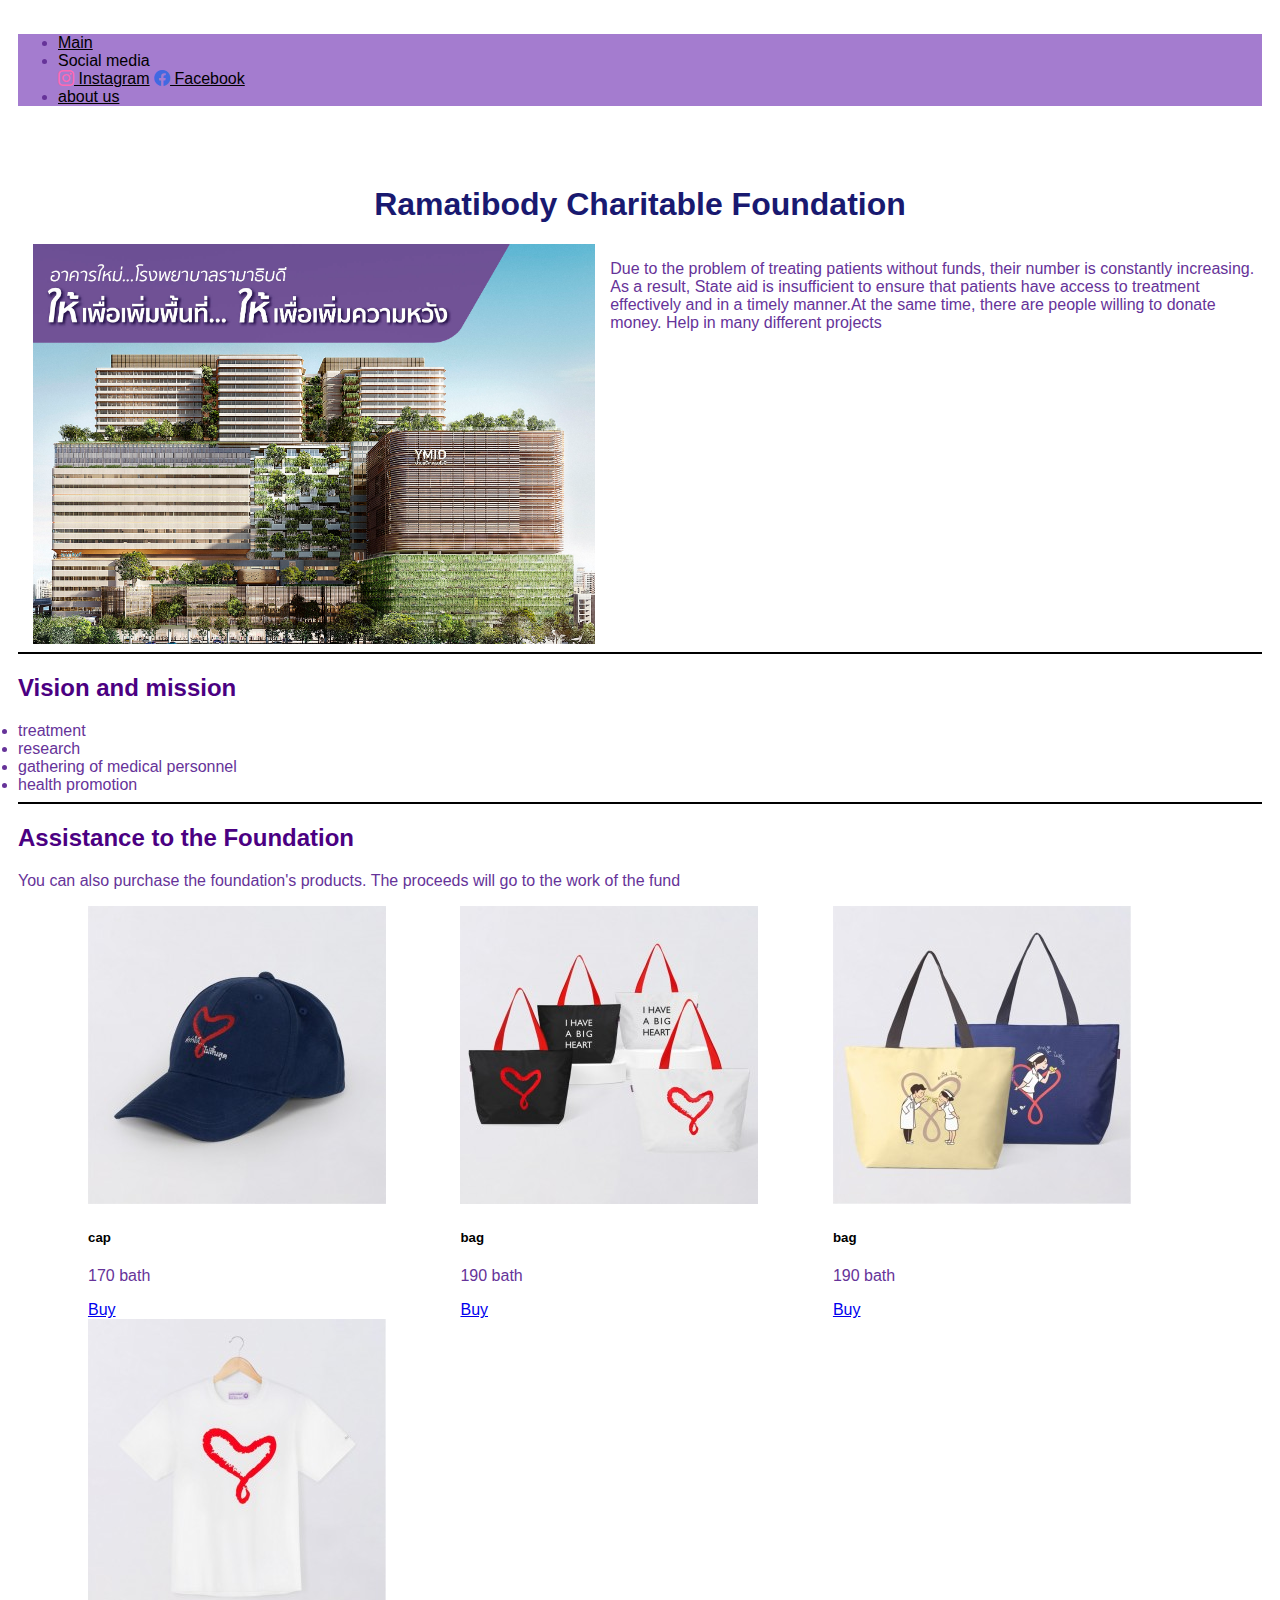
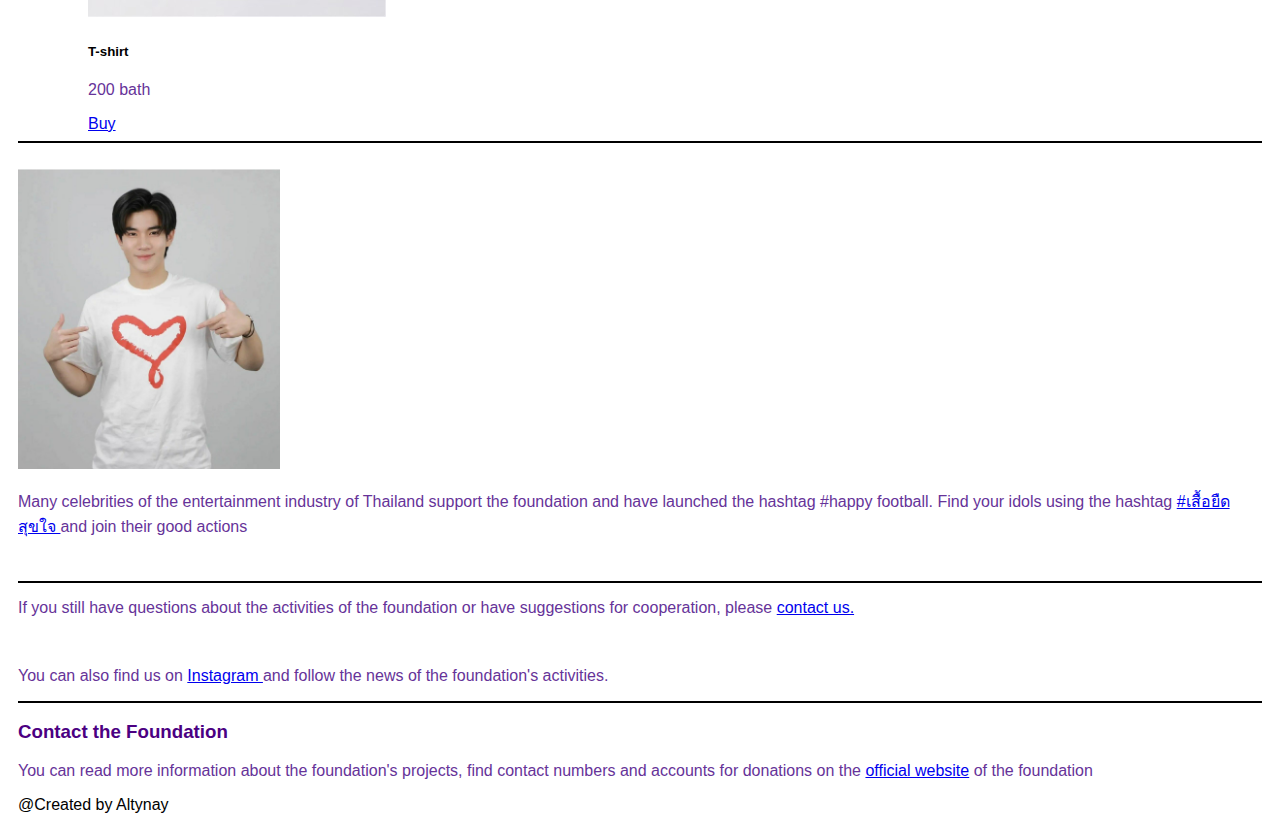
<file: index.html>
<!DOCTYPE html>
<html lang="en">
<head>
    <meta charset="UTF-8">
    <meta name="viewport" content="width=device-width, initial-scale=1.0">
    <title>charity</title>
    <link rel="stylesheet" href="https://cdn.jsdelivr.net/npm/bootstrap@4.6.1/dist/css/bootstrap.min.css" integrity="sha384-zCbKRCUGaJDkqS1kPbPd7TveP5iyJE0EjAuZQTgFLD2ylzuqKfdKlfG/eSrtxUkn" crossorigin="anonymous">  <link rel="stylesheet" type="text/css" href="css/styles.css" />

    <link rel="icon" href="images/favicon.ico">
    <link rel="stylesheet" href="https://cdn.jsdelivr.net/npm/bootstrap-icons@1.11.1/font/bootstrap-icons.css">
    
    
    

</head>
<body >
    <div class="NavigationMenu fixed-top">
        <nav class="navbar">
            <ul class="nav nav-tabs nav-justified ">
                <li class="nav-item">
                    <a href="index.html" class="nav-link" >Main</a>
                </li>
                <li class="nav-item dropdown">
                    <a  class="nav-link dropdown-toggle" data-toggle="dropdown" role="button">Social media</a>
                    <div class="dropdown-menu">
                        <a class="dropdown-item" href="https://instagram.com/ramafoundation?igshid=NzZhOTFlYzFmZQ=="><i class="bi bi-instagram" style="color: hotpink;"></i> Instagram</a>
                        <a class="dropdown-item" href="https://www.facebook.com/RamaGiveShop/" target="_blank"><i class="bi bi-facebook" style="color: royalblue;"></i> Facebook</a>
                    </div>
                </li>
                <li class="nav-item">
                    <a href="page2.html" class="nav-link">about us</a>
                </li>
            </ul>
        </nav>
    </div>
    <header class="container-fluid">
             <h1>Ramatibody Charitable Foundation</h1>
          
    </header>
   

       

    <div class="d-flex">
        <img src="images/hosp.jpg" alt=""  >
          <p>Due to the problem of treating patients without funds, their number is constantly increasing.
           As a result, State aid is insufficient to ensure that patients have access to treatment
            effectively and in a timely manner.At the same time, there are people willing to donate money. 
            Help in many different projects
        </p>
    </div>


    <hr>
    



    <div class="list">
        <h2> Vision and mission</h2>

            <ui>
                <li>treatment</li>
                <li>research</li>
                <li>gathering of medical personnel</li>
                <li>health promotion</li>
            </ui>
           

    </div>

    <hr>

    <h2>Assistance to the Foundation</h2>

    <p >You can also purchase the foundation's products. The proceeds will go to the work of the fund</p>
    <div class="card" style="width: 18rem;">
        <img src="images/kep.jpg" class="card-img-top" alt="...">
        <div class="card-body">
          <h5 class="card-title">cap</h5>
          <p class="card-text">170 bath</p>
          <a href="#" class="btn btn-primary">Buy</a>
        </div>
      </div>
      <div class="card" style="width: 18rem;">
        <img src="images/shopp.jpg" class="card-img-top" alt="...">
        <div class="card-body">
          <h5 class="card-title">bag</h5>
          <p class="card-text">190 bath</p>
          <a href="#" class="btn btn-primary">Buy</a>
        </div>
      </div>
      <div class="card" style="width: 18rem;">
        <img src="images/shopp2.jpg" class="card-img-top" alt="...">
        <div class="card-body">
          <h5 class="card-title">bag</h5>
          <p class="card-text">190 bath</p>
          <a href="#" class="btn btn-primary">Buy</a>
        </div>
      </div>
      <div class="card" style="width: 18rem;">
        <img src="images/t.jpg" class="card-img-top" alt="...">
        <div class="card-body">
          <h5 class="card-title">T-shirt</h5>
          <p class="card-text">200 bath</p>
          <a href="#" class="btn btn-primary">Buy</a>
        </div>
      </div>
<hr>
<br>
   

      <div class="container-fluid">
        <div class="row">
            <div class="col-4">
                <img src="images/msg1096094067-41053.jpg" alt="Nattawat Jirochtikul" height="300" />

            </div>
            <div class="col-8">
                <p>Many celebrities of the entertainment industry of Thailand support the foundation and
                    have launched the hashtag #happy football. Find your idols using the hashtag
                    <a href="https://www.instagram.com/explore/tags/%E0%B9%80%E0%B8%AA%E0%B8%B7%E0%B9%89%E0%B8%AD%E0%B8%A2%E0%B8%B7%E0%B8%94%E0%B8%AA%E0%B8%B8%E0%B8%82%E0%B9%83%E0%B8%88?igshid=NzZhOTFlYzFmZQ=="  
                    target="_blank" >#เสื้อยืดสุขใจ </a>  and join their good actions
               </p>
            </div>
        </div>
      </div>
   

    
    <br>
   
    
    <hr>

    <p>If you still have questions about the activities of the foundation or have suggestions for cooperation, 
        please  <a href="page2.html" target="_blank"> contact  us. </a> </p>

    <br>
    <p>You can also find us on
         <a href="https://instagram.com/ramafoundation?igshid=NzZhOTFlYzFmZQ==" target="_blank" > Instagram </a> 
         and follow the news of the foundation's activities.</p>
        
    <hr>

    <h3>Contact the Foundation</h3>
    <p>You can read more information about the foundation's projects, find contact numbers and accounts for 
        donations on the <a href="https://www.ramafoundation.or.th/about" target="_blank">official website</a> of the foundation </p> 
    

        
        <script src="https://cdn.jsdelivr.net/npm/jquery@3.5.1/dist/jquery.slim.min.js" integrity="sha384-DfXdz2htPH0lsSSs5nCTpuj/zy4C+OGpamoFVy38MVBnE+IbbVYUew+OrCXaRkfj" crossorigin="anonymous"></script>
<script src="https://cdn.jsdelivr.net/npm/bootstrap@4.6.1/dist/js/bootstrap.bundle.min.js" integrity="sha384-fQybjgWLrvvRgtW6bFlB7jaZrFsaBXjsOMm/tB9LTS58ONXgqbR9W8oWht/amnpF" crossorigin="anonymous"></script>    

</body>
<footer>@Created by Altynay</footer>
</html>
</file>
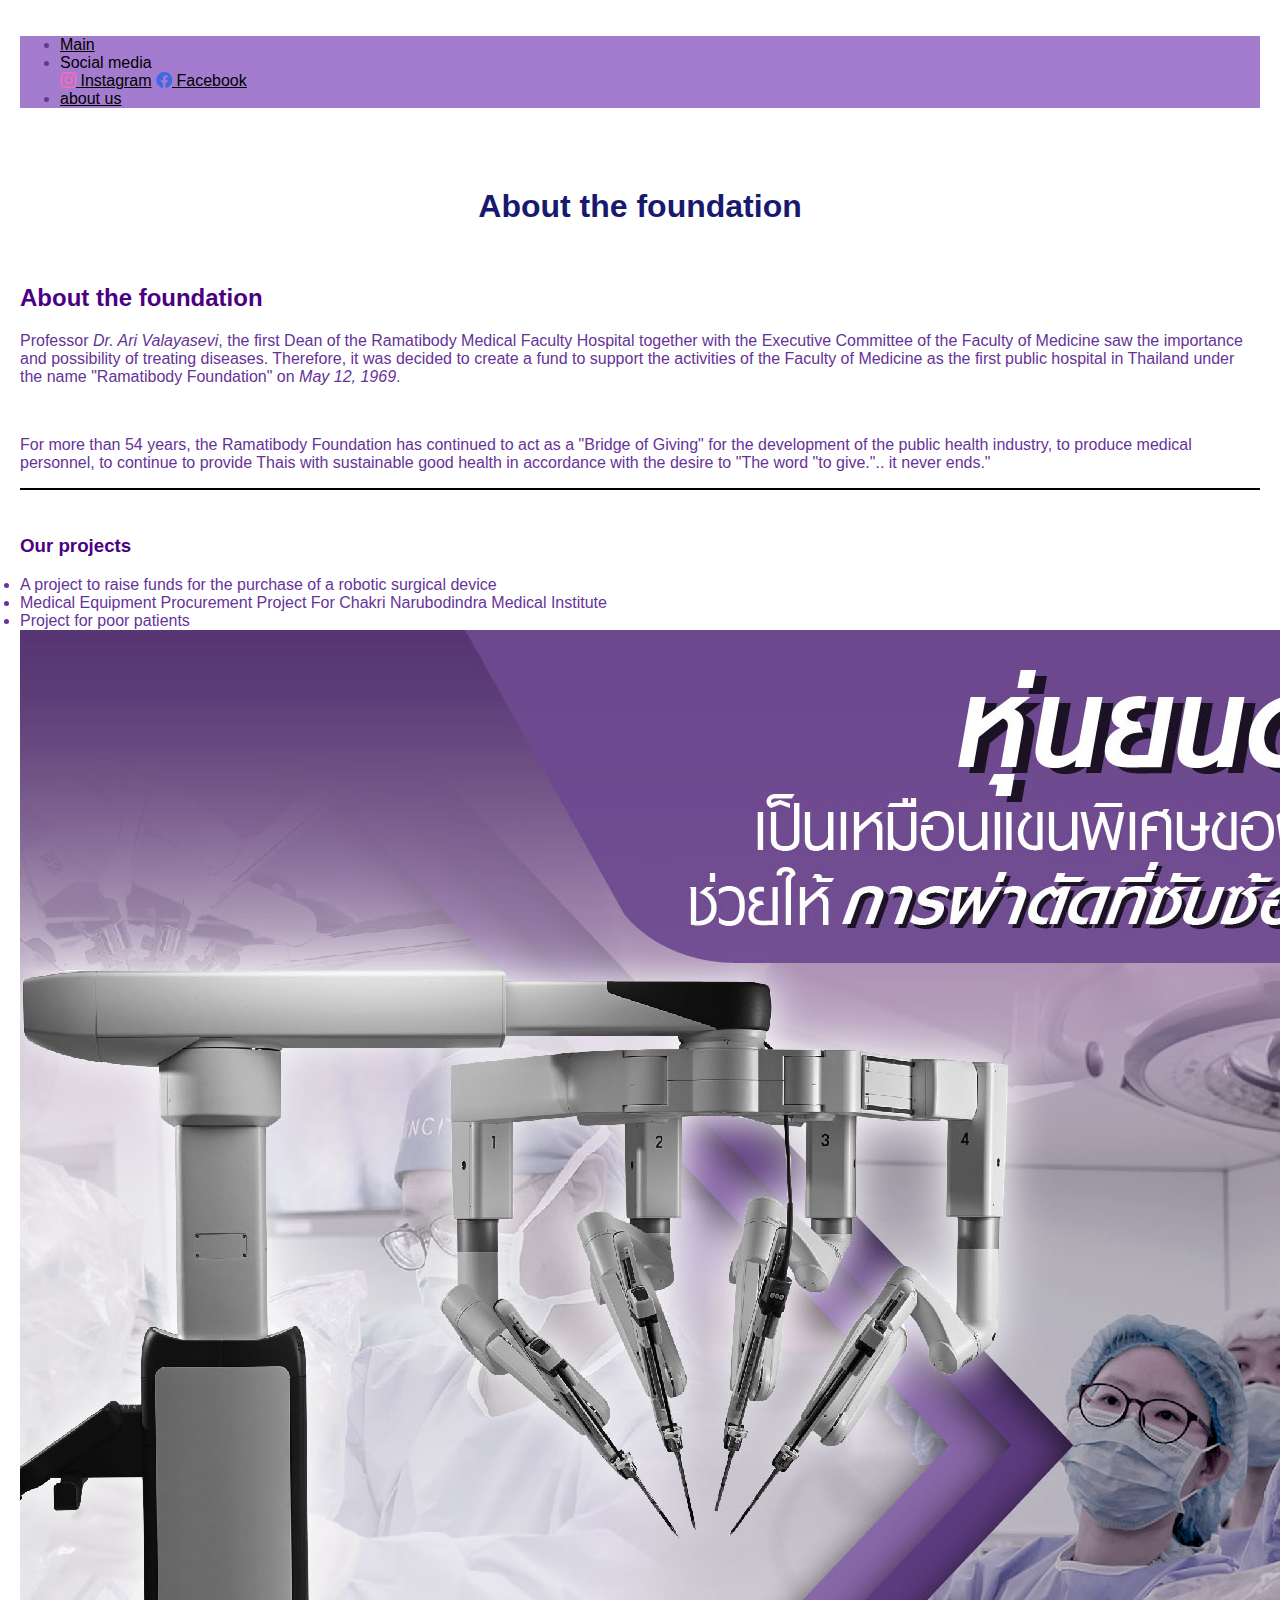
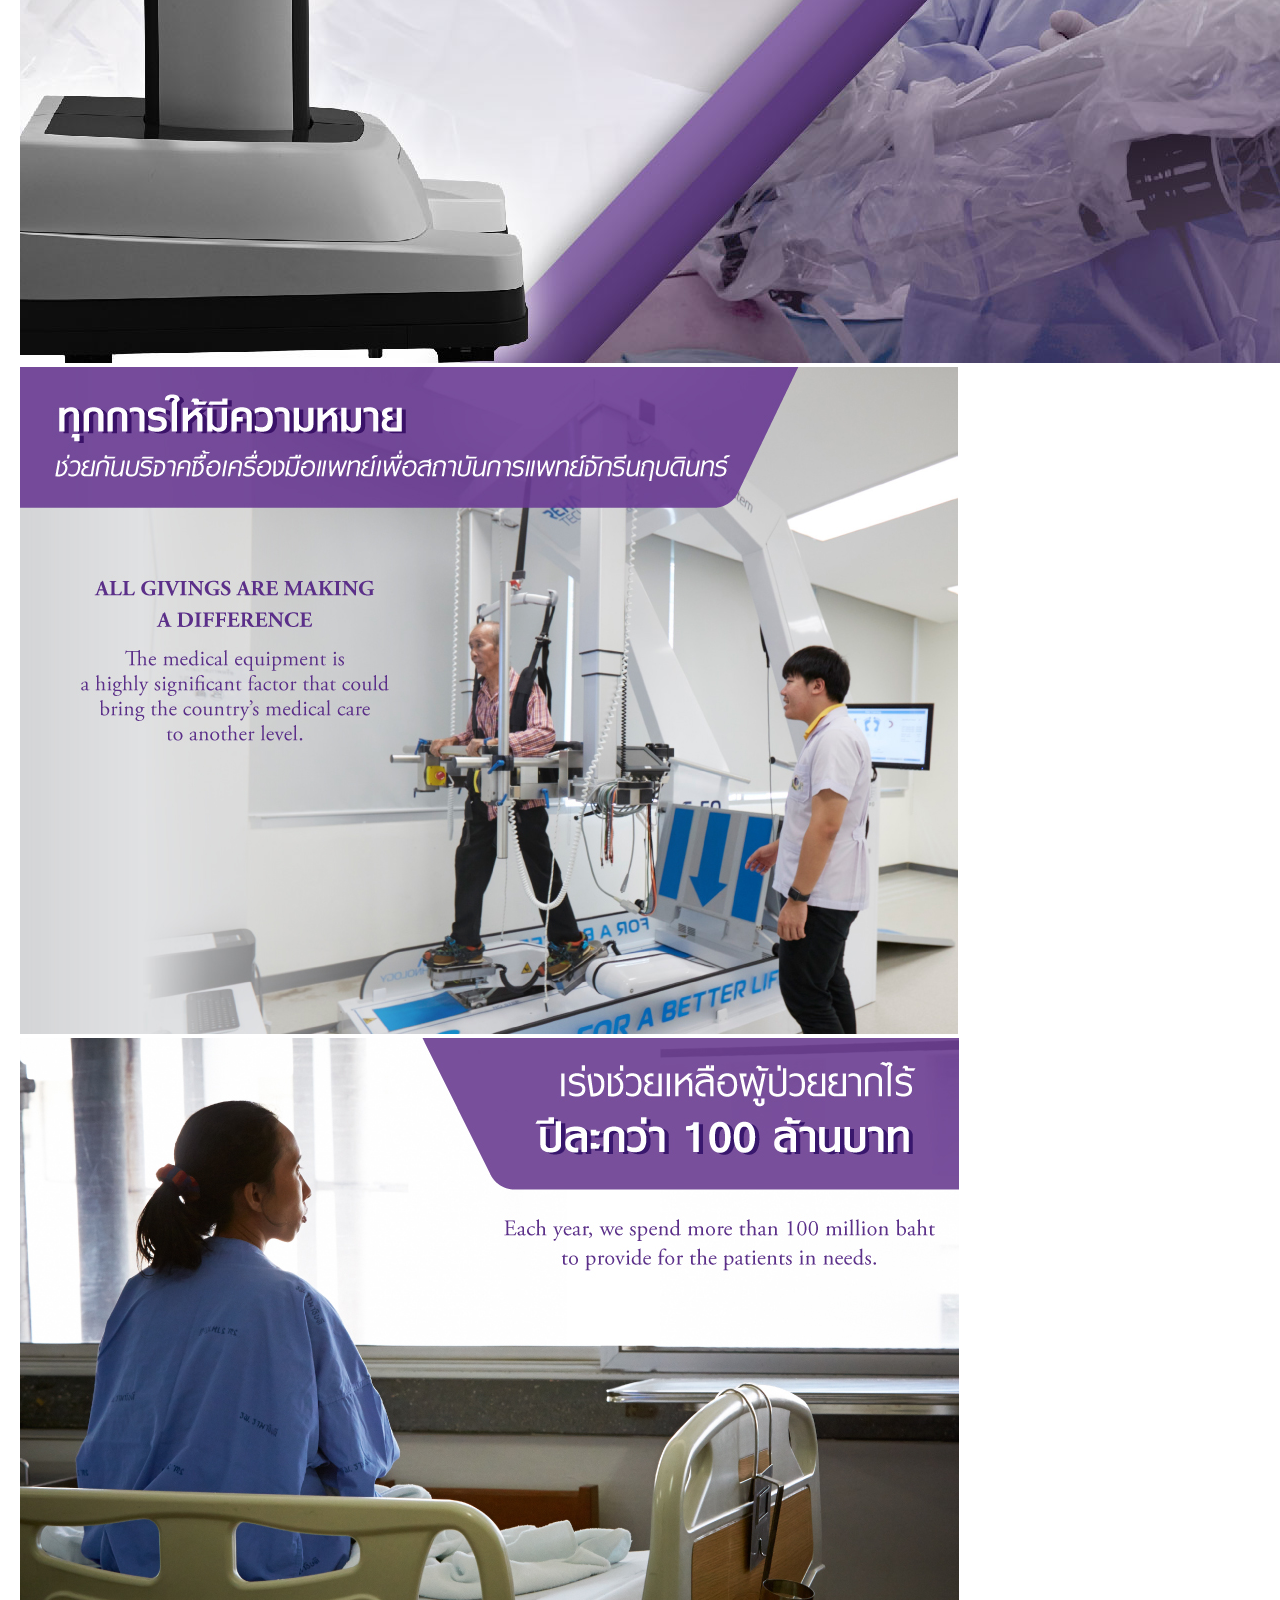
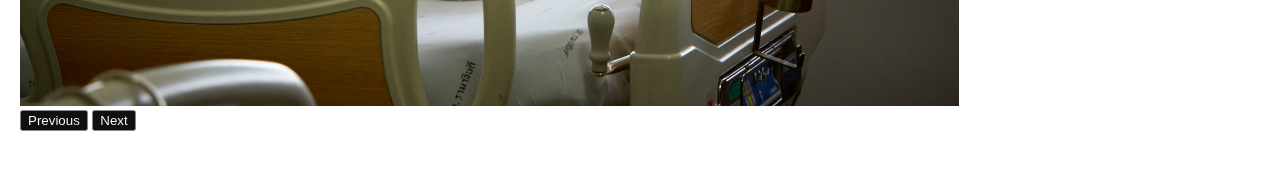
<file: page2.html>
<!DOCTYPE html>
<html lang="en">
<head>
    <meta charset="UTF-8">
    <meta name="viewport" content="width=device-width, initial-scale=1.0">
    <title>About Us</title>
    <link rel="stylesheet" href="https://cdn.jsdelivr.net/npm/bootstrap@4.6.1/dist/css/bootstrap.min.css" integrity="sha384-zCbKRCUGaJDkqS1kPbPd7TveP5iyJE0EjAuZQTgFLD2ylzuqKfdKlfG/eSrtxUkn" crossorigin="anonymous">  <link rel="stylesheet" type="text/css" href="css/styles.css" />
    <link rel="stylesheet" href="/css/main.css">
    <link rel="icon" href="images/favicon.ico">
    <link rel="stylesheet" href="https://cdn.jsdelivr.net/npm/bootstrap-icons@1.11.1/font/bootstrap-icons.css">
</head>
<body>

    <div class="NavigationMenu fixed-top">
        <nav class="navbar">
            <ul class="nav nav-tabs nav-justified ">
                <li class="nav-item">
                    <a class="nav-link" href="index.html">Main</a>
                </li>
                <li class="nav-item dropdown">
                    <a  class="nav-link dropdown-toggle" data-toggle="dropdown" role="button">Social media</a>
                    <div class="dropdown-menu">
                        <a class="dropdown-item" href="https://instagram.com/ramafoundation?igshid=NzZhOTFlYzFmZQ==" ><i class="bi bi-instagram" style="color: hotpink;"></i> Instagram</a>
                        <a class="dropdown-item" href="https://www.facebook.com/RamaGiveShop/" target="_blank"><i class="bi bi-facebook" style="color: royalblue;"></i> Facebook</a>
                    </div>
                </li>
                <li class="nav-item">
                    <a href="page2.html" class="nav-link">about us</a>
                </li>
            </ul>
        </nav>
    </div>

    <h1> About the foundation </h1>

    <br>


        

    

    <div class="inf">
        <h2>About the foundation</h2>
        <p>Professor <em>Dr. Ari Valayasevi</em>, the first Dean of the Ramatibody Medical Faculty Hospital together
            with the Executive Committee of the Faculty of Medicine saw the importance and possibility of 
            treating diseases. Therefore, it was decided to create a fund to support the activities of the
             Faculty of Medicine as the first public hospital in Thailand under the name "Ramatibody Foundation" 
             on <em>May 12, 1969</em>.
        </p>
    <br>
        <p>For more than 54 years, the Ramatibody Foundation has continued to act as a "Bridge of Giving" for the
             development of the public health industry, to produce medical personnel, to continue to provide Thais
              with sustainable good health in accordance with the desire to "The word "to give.".. it never ends."
        </p>
    </div>

    <hr>

    <br>
    <h3>Our projects</h3>

    <ui>
        <li>A project to raise funds for the purchase of a robotic surgical device</li>
        <li>Medical Equipment Procurement Project For Chakri Narubodindra Medical Institute</li>
        <li>Project for poor patients</li>
    </ui>
    
    <div class="container">
        <div id="carouselExampleControls" class="carousel slide" data-ride="carousel">
            <div class="carousel-inner">
              <div class="carousel-item active">
                <img src="images/64df3d2edb93a.jpg" class="d-block w-100" alt="...">
              </div>
              <div class="carousel-item">
                <img src="images/k2.jpg" class="d-block w-100" alt="...">
              </div>
              <div class="carousel-item">
                <img src="images/k3.jpg" class="d-block w-100" alt="...">
              </div>
            </div>
           <button class="carousel-control-prev" type="button" data-target="#carouselExampleControls" data-slide="prev">
              <span class="carousel-control-prev-icon" aria-hidden="true"></span>
              <span class="sr-only">Previous</span>
            </button>
            <button class="carousel-control-next" type="button" data-target="#carouselExampleControls" data-slide="next">
              <span class="carousel-control-next-icon" aria-hidden="true"></span>
              <span class="sr-only">Next</span>
            </button>
          </div>
    </div>
    
    
    <br>

    <script src="https://cdn.jsdelivr.net/npm/jquery@3.5.1/dist/jquery.slim.min.js" integrity="sha384-DfXdz2htPH0lsSSs5nCTpuj/zy4C+OGpamoFVy38MVBnE+IbbVYUew+OrCXaRkfj" crossorigin="anonymous"></script>
    <script src="https://cdn.jsdelivr.net/npm/bootstrap@4.6.1/dist/js/bootstrap.bundle.min.js" integrity="sha384-fQybjgWLrvvRgtW6bFlB7jaZrFsaBXjsOMm/tB9LTS58ONXgqbR9W8oWht/amnpF" crossorigin="anonymous"></script>    
    
</body>
</html>
</file>
<file: css/styles.css>
body {
    background-color: rgb(255, 255, 255);
    font-family: Arial, Helvetica, sans-serif;
    padding: 10px;
}
.NavigationMenu{
    background-color: rgb(164, 124, 207);
}
.navbar{
    justify-content: center;
}
.navbar a{
    color: black;
}
.navbar a:hover{
    color:rgb(92, 108, 108)
}
header{
    margin-top: 80px;
}

.d-flex {
    display: flex;
}
.d-flex img{
    padding-right: 15px;
    float:left;
    height: 400px;
    padding-left: 15px;
}

h1{
    text-align: center;
}
.card {
    justify-content: center;
    display: inline-block;
    margin-right: 10px;
    margin-left: 70px;
    vertical-align: top;
}
a{}

hr {
    border-style: none;
     background-color: black;
      height: 2px;  
}
h2, h3 {
    color: indigo;
}

p, li {
color: rebeccapurple;
}
h1 {
color: midnightblue;
}
.collapse{
    background-color: rgb(62, 182, 180);
}
</file>
<file: css/main.css>
body{
    margin: 10px;
    padding: 10px;
}
h1{
    margin-top: 80px;
}

#carousel {
    height: 80px;
    padding: 10px 100px 20px;
    margin: 80px;
}



.carousel-control-prev {
    filter: invert(100%);
}
.carousel-control-next {
    filter: invert(100%);
}
</file>
